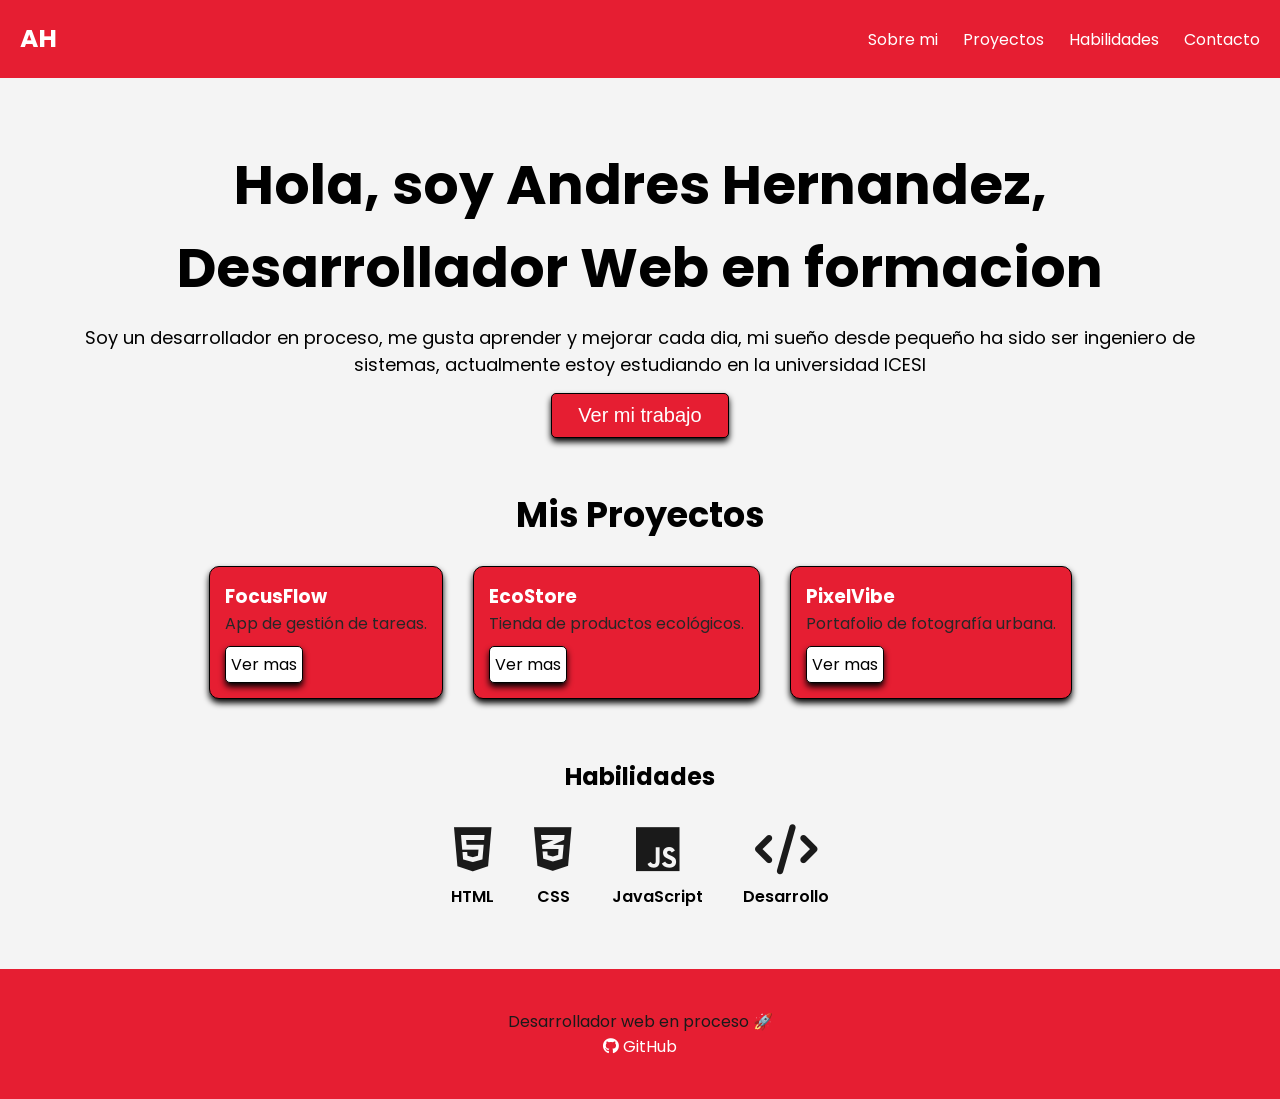
<file: index.html>
<!DOCTYPE html>
<html lang="en">
<head>
    <meta charset="UTF-8">
    <meta name="viewport" content="width=device-width, initial-scale=1.0, maximum-scale=1.0, user-scalable=no">
    <link rel="preconnect" href="https://fonts.googleapis.com">
    <link rel="preconnect" href="https://fonts.gstatic.com" crossorigin>
    <link href="https://fonts.googleapis.com/css2?family=Poppins:wght@300;400;600;800&display=swap" rel="stylesheet">
    <link rel="stylesheet" href="styles.css">
    <title>Portafolio</title>
    <link rel="stylesheet" href="https://cdnjs.cloudflare.com/ajax/libs/font-awesome/6.5.1/css/all.min.css">
</head>
    <body>
        <nav>
            <a href="index.html" class="logo">AH</a>
            <div class="nav-links">
                <a href="sobre-mi.html">Sobre mi</a>
                <a href="proyectos.html">Proyectos</a>
                <a href="habilidades.html">Habilidades</a>
                <a href="contacto.html">Contacto</a>
            </div>
        </nav>
        <header>
            <h1>Hola, soy Andres Hernandez, Desarrollador Web en formacion</h1>
            <p>Soy un desarrollador en proceso, me gusta aprender y mejorar cada dia, mi sueño desde pequeño ha sido ser ingeniero de sistemas, actualmente estoy estudiando en la universidad ICESI</p>
            <button>Ver mi trabajo</button>
        </header>
        <main>
            <section id="projects">
                <h2>Mis Proyectos</h2>
                <div class="projects-container">
                    <div class="card">
                        <h3>FocusFlow</h3>
                        <p>App de gestión de tareas.</p>
                        <a href="" class="btn-projects">Ver mas</a>
                    </div>

                    <div class="card">
                        <h3>EcoStore</h3>
                        <p>Tienda de productos ecológicos.</p>
                        <a href="" class="btn-projects">Ver mas</a>
                    </div>

                    <div class="card">
                        <h3>PixelVibe</h3>
                        <p>Portafolio de fotografía urbana.</p>
                        <a href="" class="btn-projects">Ver mas</a>
                    </div>
                </div>
            </section>
            <section id="skills">
                <h2>Habilidades</h2>
                <div class="skills-container">
                    <div class="skill-card">
                        <i class="fa-brands fa-html5"></i>
                        <p>HTML</p>
                    </div>

                    <div class="skill-card">
                        <i class="fa-brands fa-css3-alt"></i>
                        <p>CSS</p>
                    </div>

                    <div class="skill-card">
                        <i class="fa-brands fa-js"></i>
                        <p>JavaScript</p>
                    </div>

                    <div class="skill-card">
                        <i class="fa-solid fa-code"></i>
                        <p>Desarrollo</p>
                    </div>
                </div>
            </section>
        </main>
        <footer>
            <div class="footer-container">
            <p>Desarrollador web en proceso 🚀</p>
            <a href="https://github.com/Andres-2201">
                <i class="fa-brands fa-github"></i> GitHub
            </a>
        </div>    
        </footer>
    </body>
</html>
</file>
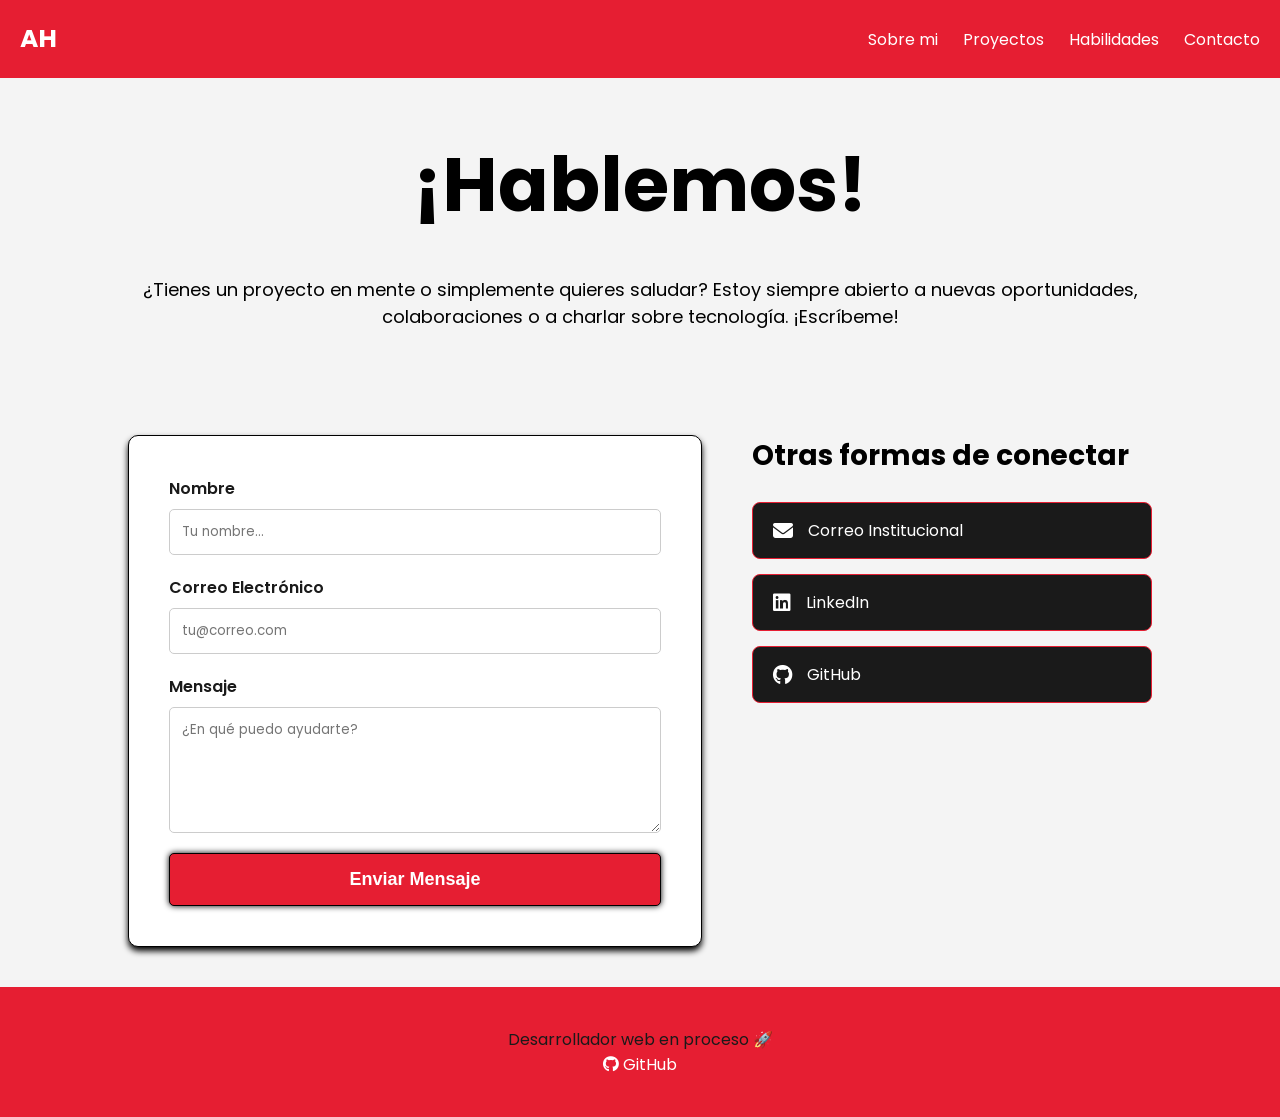
<file: contacto.html>
<!DOCTYPE html>
<html lang="en">
<head>
    <meta charset="UTF-8">
    <meta name="viewport" content="width=device-width, initial-scale=1.0, maximum-scale=1.0, user-scalable=no">
    <link rel="preconnect" href="https://fonts.googleapis.com">
    <link rel="preconnect" href="https://fonts.gstatic.com" crossorigin>
    <link href="https://fonts.googleapis.com/css2?family=Poppins:wght@300;400;600;800&display=swap" rel="stylesheet">
    <link rel="stylesheet" href="styles.css">
    <title>Portafolio</title>
    <link rel="stylesheet" href="https://cdnjs.cloudflare.com/ajax/libs/font-awesome/6.5.1/css/all.min.css">
</head>
    <body>
        <nav>
            <a href="index.html" class="logo">AH</a>
            <div class="nav-links">
                <a href="sobre-mi.html">Sobre mi</a>
                <a href="proyectos.html">Proyectos</a>
                <a href="habilidades.html">Habilidades</a>
                <a href="contacto.html">Contacto</a>
            </div>
        </nav>
        <main>
            <header class="header-proyectos">
                <h1>¡Hablemos!</h1>
                <p>¿Tienes un proyecto en mente o simplemente quieres saludar? Estoy siempre abierto a nuevas oportunidades, colaboraciones o a charlar sobre tecnología. ¡Escríbeme!</p>
            </header>
        
            <section class="contacto-container">
                <div class="form-card">
                    <form action="#">
                        <div class="input-group">
                            <label>Nombre</label>
                            <input type="text" placeholder="Tu nombre..." required>
                        </div>
                        <div class="input-group">
                            <label>Correo Electrónico</label>
                            <input type="email" placeholder="tu@correo.com" required>
                        </div>
                        <div class="input-group">
                            <label>Mensaje</label>
                            <textarea rows="5" placeholder="¿En qué puedo ayudarte?" required></textarea>
                        </div>
                        <button type="submit" class="btn-enviar">Enviar Mensaje</button>
                    </form>
                </div>
            
                <div class="social-contact">
                    <h3>Otras formas de conectar</h3>
                    <div class="social-links">
                        <a href="mailto:tu-correo@icesi.edu.co" class="social-item">
                            <i class="fa-solid fa-envelope"></i> Correo Institucional
                        </a>
                        <a href="https://linkedin.com" target="_blank" class="social-item">
                            <i class="fa-brands fa-linkedin"></i> LinkedIn
                        </a>
                        <a href="https://github.com/Andres-2201" target="_blank" class="social-item">
                            <i class="fa-brands fa-github"></i> GitHub
                        </a>
                    </div>
                </div>
            </section>
        </main>
        <footer>
            <div class="footer-container">
            <p>Desarrollador web en proceso 🚀</p>
            <a href="https://github.com/Andres-2201">
                <i class="fa-brands fa-github"></i> GitHub
            </a>
        </div>    
        </footer>
    </body>
</html>
</file>
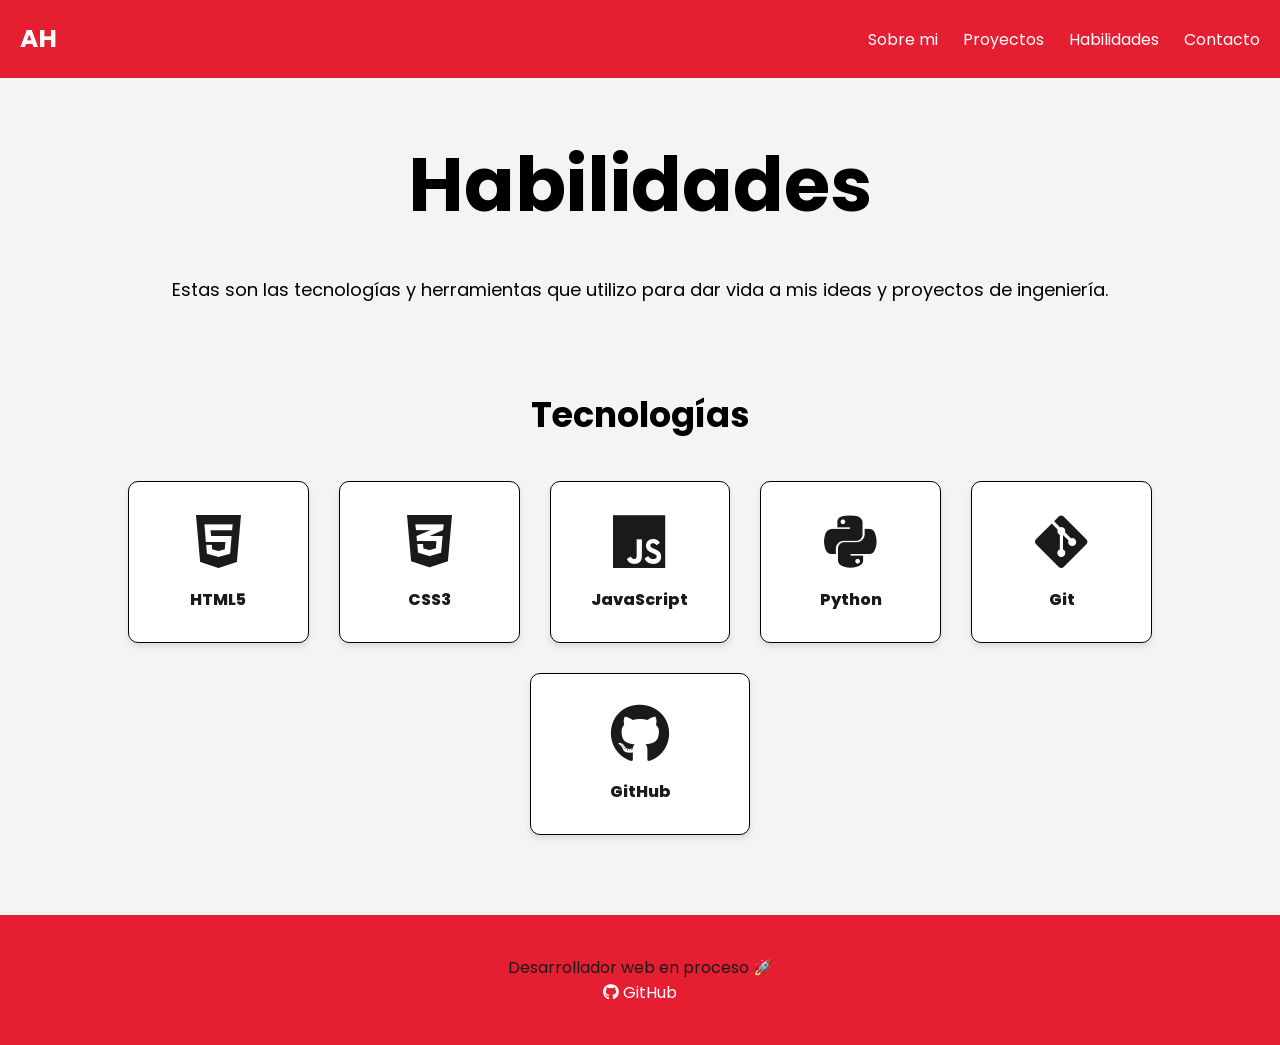
<file: habilidades.html>
<!DOCTYPE html>
<html lang="en">
<head>
    <meta charset="UTF-8">
    <meta name="viewport" content="width=device-width, initial-scale=1.0, maximum-scale=1.0, user-scalable=no">
    <link rel="preconnect" href="https://fonts.googleapis.com">
    <link rel="preconnect" href="https://fonts.gstatic.com" crossorigin>
    <link href="https://fonts.googleapis.com/css2?family=Poppins:wght@300;400;600;800&display=swap" rel="stylesheet">
    <link rel="stylesheet" href="styles.css">
    <title>Portafolio</title>
    <link rel="stylesheet" href="https://cdnjs.cloudflare.com/ajax/libs/font-awesome/6.5.1/css/all.min.css">
</head>
    <body>
        <nav>
            <a href="index.html" class="logo">AH</a>
            <div class="nav-links">
                <a href="sobre-mi.html">Sobre mi</a>
                <a href="proyectos.html">Proyectos</a>
                <a href="habilidades.html">Habilidades</a>
                <a href="contacto.html">Contacto</a>
            </div>
        </nav>
        <main>
            <header class="header-proyectos">
                <h1>Habilidades</h1>
                <p>Estas son las tecnologías y herramientas que utilizo para dar vida a mis ideas y proyectos de ingeniería.</p>
            </header>
        
            <section class="habilidades-section">
                <h2 class="title-sobre-mi">Tecnologías</h2>
                <div class="skills-grid">
                    <div class="skill-item">
                        <i class="fa-brands fa-html5"></i>
                        <p>HTML5</p>
                    </div>

                    <div class="skill-item">
                        <i class="fa-brands fa-css3-alt"></i>
                        <p>CSS3</p>
                    </div>

                    <div class="skill-item">
                        <i class="fa-brands fa-js"></i>
                        <p>JavaScript</p>
                    </div>

                    <div class="skill-item">
                        <i class="fa-brands fa-python"></i>
                        <p>Python</p>
                    </div>

                    <div class="skill-item">
                        <i class="fa-brands fa-git-alt"></i>
                        <p>Git</p>
                    </div>

                    <div class="skill-item">
                        <i class="fa-brands fa-github"></i>
                        <p>GitHub</p>
                    </div>
                </div>
            </section>
        </main>
        <footer>
                    <div class="footer-container">
            <p>Desarrollador web en proceso 🚀</p>
            <a href="https://github.com/Andres-2201">
                <i class="fa-brands fa-github"></i> GitHub
            </a>
        </div>    
        </footer>
    </body>
</html>
</file>
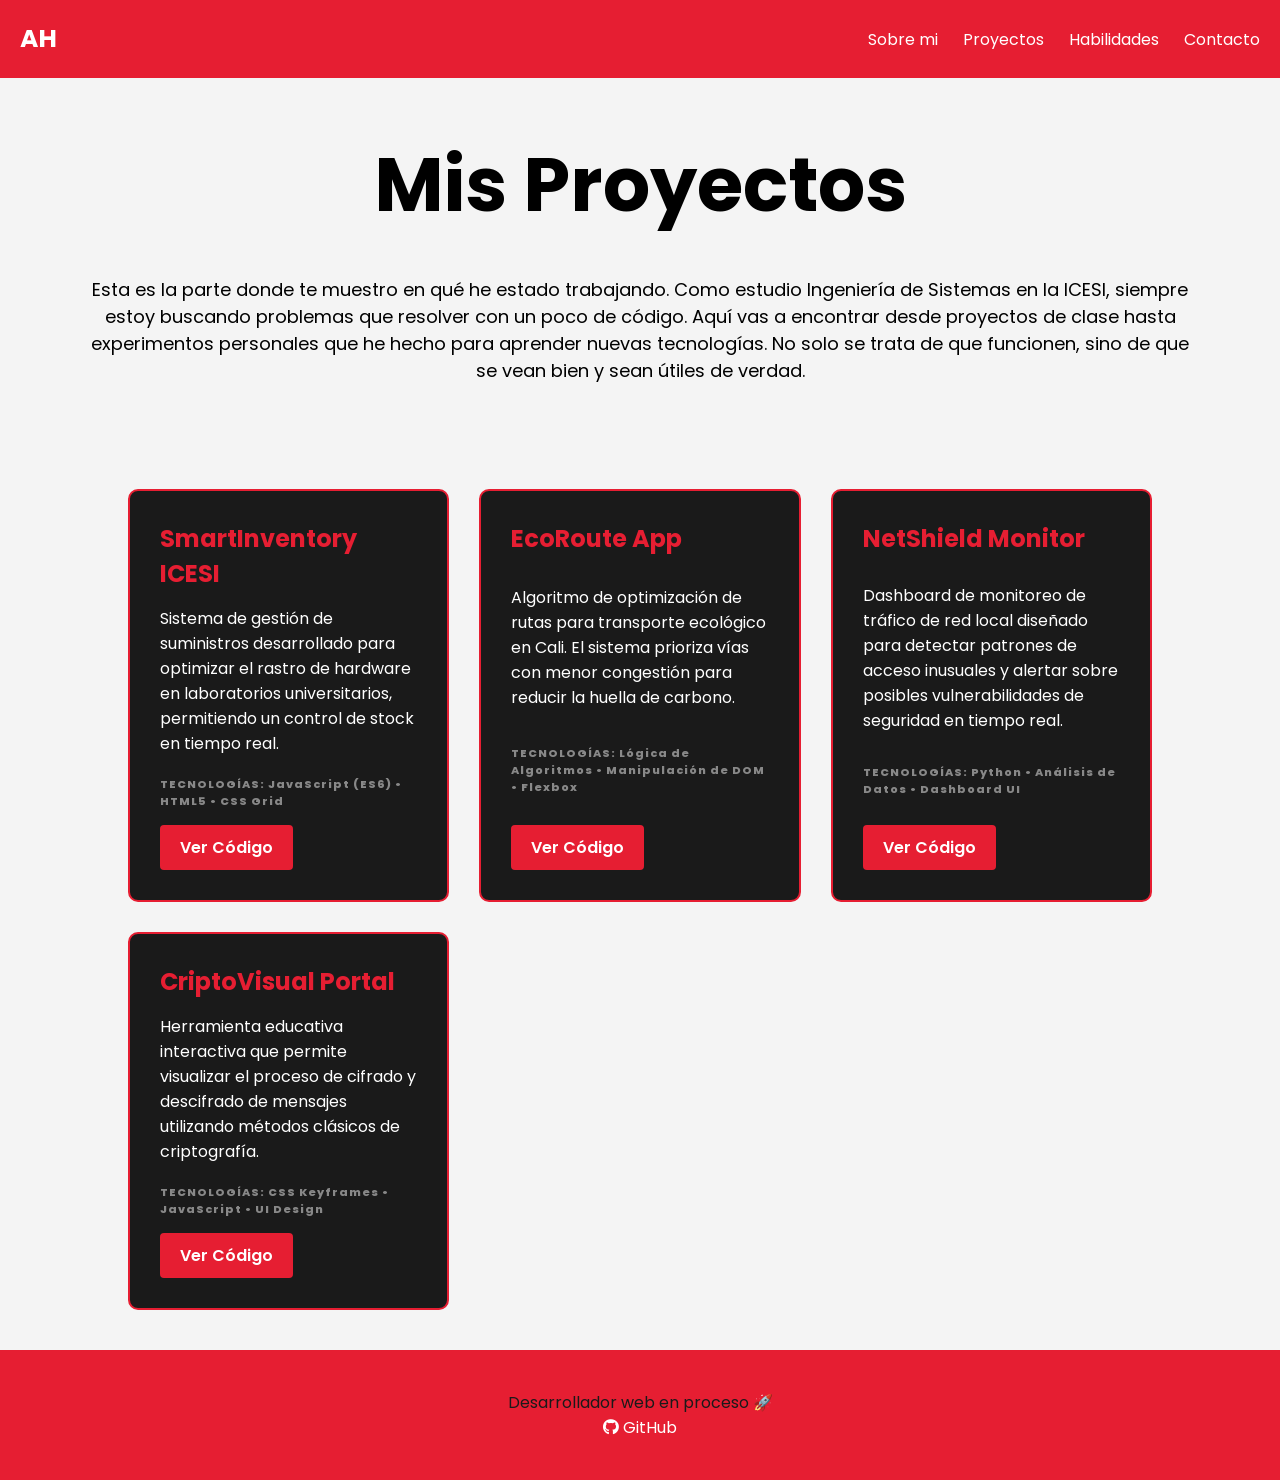
<file: proyectos.html>
<!DOCTYPE html>
<html lang="en">
<head>
    <meta charset="UTF-8">
    <meta name="viewport" content="width=device-width, initial-scale=1.0, maximum-scale=1.0, user-scalable=no">
    <link rel="preconnect" href="https://fonts.googleapis.com">
    <link rel="preconnect" href="https://fonts.gstatic.com" crossorigin>
    <link href="https://fonts.googleapis.com/css2?family=Poppins:wght@300;400;600;800&display=swap" rel="stylesheet">
    <link rel="stylesheet" href="styles.css">
    <title>Portafolio</title>
    <link rel="stylesheet" href="https://cdnjs.cloudflare.com/ajax/libs/font-awesome/6.5.1/css/all.min.css">
</head>
    <body>
        <nav>
            <a href="index.html" class="logo">AH</a>
            <div class="nav-links">
                <a href="sobre-mi.html">Sobre mi</a>
                <a href="proyectos.html">Proyectos</a>
                <a href="habilidades.html">Habilidades</a>
                <a href="contacto.html">Contacto</a>
            </div>
        </nav>
        <main>
            <header class="header-proyectos">
                <h1>Mis Proyectos</h1>
                <p>Esta es la parte donde te muestro en qué he estado trabajando. Como estudio Ingeniería de Sistemas en la ICESI, siempre estoy buscando problemas que resolver con un poco de código. Aquí vas a encontrar desde proyectos de clase hasta experimentos personales que he hecho para aprender nuevas tecnologías. No solo se trata de que funcionen, sino de que se vean bien y sean útiles de verdad.</p>
            </header>

            <section class="grid-proyectos">
                <div class="proyecto-card">
                    <h3>SmartInventory ICESI</h3>
                    <p>Sistema de gestión de suministros desarrollado para optimizar el rastro de hardware en laboratorios universitarios, permitiendo un control de stock en tiempo real.</p>
                    <span>TECNOLOGÍAS: JavaScript (ES6) • HTML5 • CSS Grid</span>
                    <div class="btn-container">
                        <a href="https://github.com/Andres-2201" class="btn-pro" target="_blank">Ver Código</a>
                    </div>
                </div>

                <div class="proyecto-card">
                    <h3>EcoRoute App</h3>
                    <p>Algoritmo de optimización de rutas para transporte ecológico en Cali. El sistema prioriza vías con menor congestión para reducir la huella de carbono.</p>
                    <span>TECNOLOGÍAS: Lógica de Algoritmos • Manipulación de DOM • Flexbox</span>
                    <div class="btn-container">
                        <a href="https://github.com/Andres-2201" class="btn-pro" target="_blank">Ver Código</a>
                    </div>
                </div>

                <div class="proyecto-card">
                    <h3>NetShield Monitor</h3>
                    <p>Dashboard de monitoreo de tráfico de red local diseñado para detectar patrones de acceso inusuales y alertar sobre posibles vulnerabilidades de seguridad en tiempo real.</p>
                    <span>TECNOLOGÍAS: Python • Análisis de Datos • Dashboard UI</span>
                    <div class="btn-container">
                        <a href="https://github.com/Andres-2201" class="btn-pro" target="_blank">Ver Código</a>
                    </div>
                </div>

                <div class="proyecto-card">
                    <h3>CriptoVisual Portal</h3>
                    <p>Herramienta educativa interactiva que permite visualizar el proceso de cifrado y descifrado de mensajes utilizando métodos clásicos de criptografía.</p>
                    <span>TECNOLOGÍAS: CSS Keyframes • JavaScript • UI Design</span>
                    <div class="btn-container">
                        <a href="https://github.com/Andres-2201" class="btn-pro" target="_blank">Ver Código</a>
                    </div>
                </div>
            </section>
        </main>
        <footer>
            <div class="footer-container">
            <p>Desarrollador web en proceso 🚀</p>
            <a href="https://github.com/Andres-2201">
                <i class="fa-brands fa-github"></i> GitHub
            </a>
        </div>    
        </footer>
    </body>
</html>
</file>
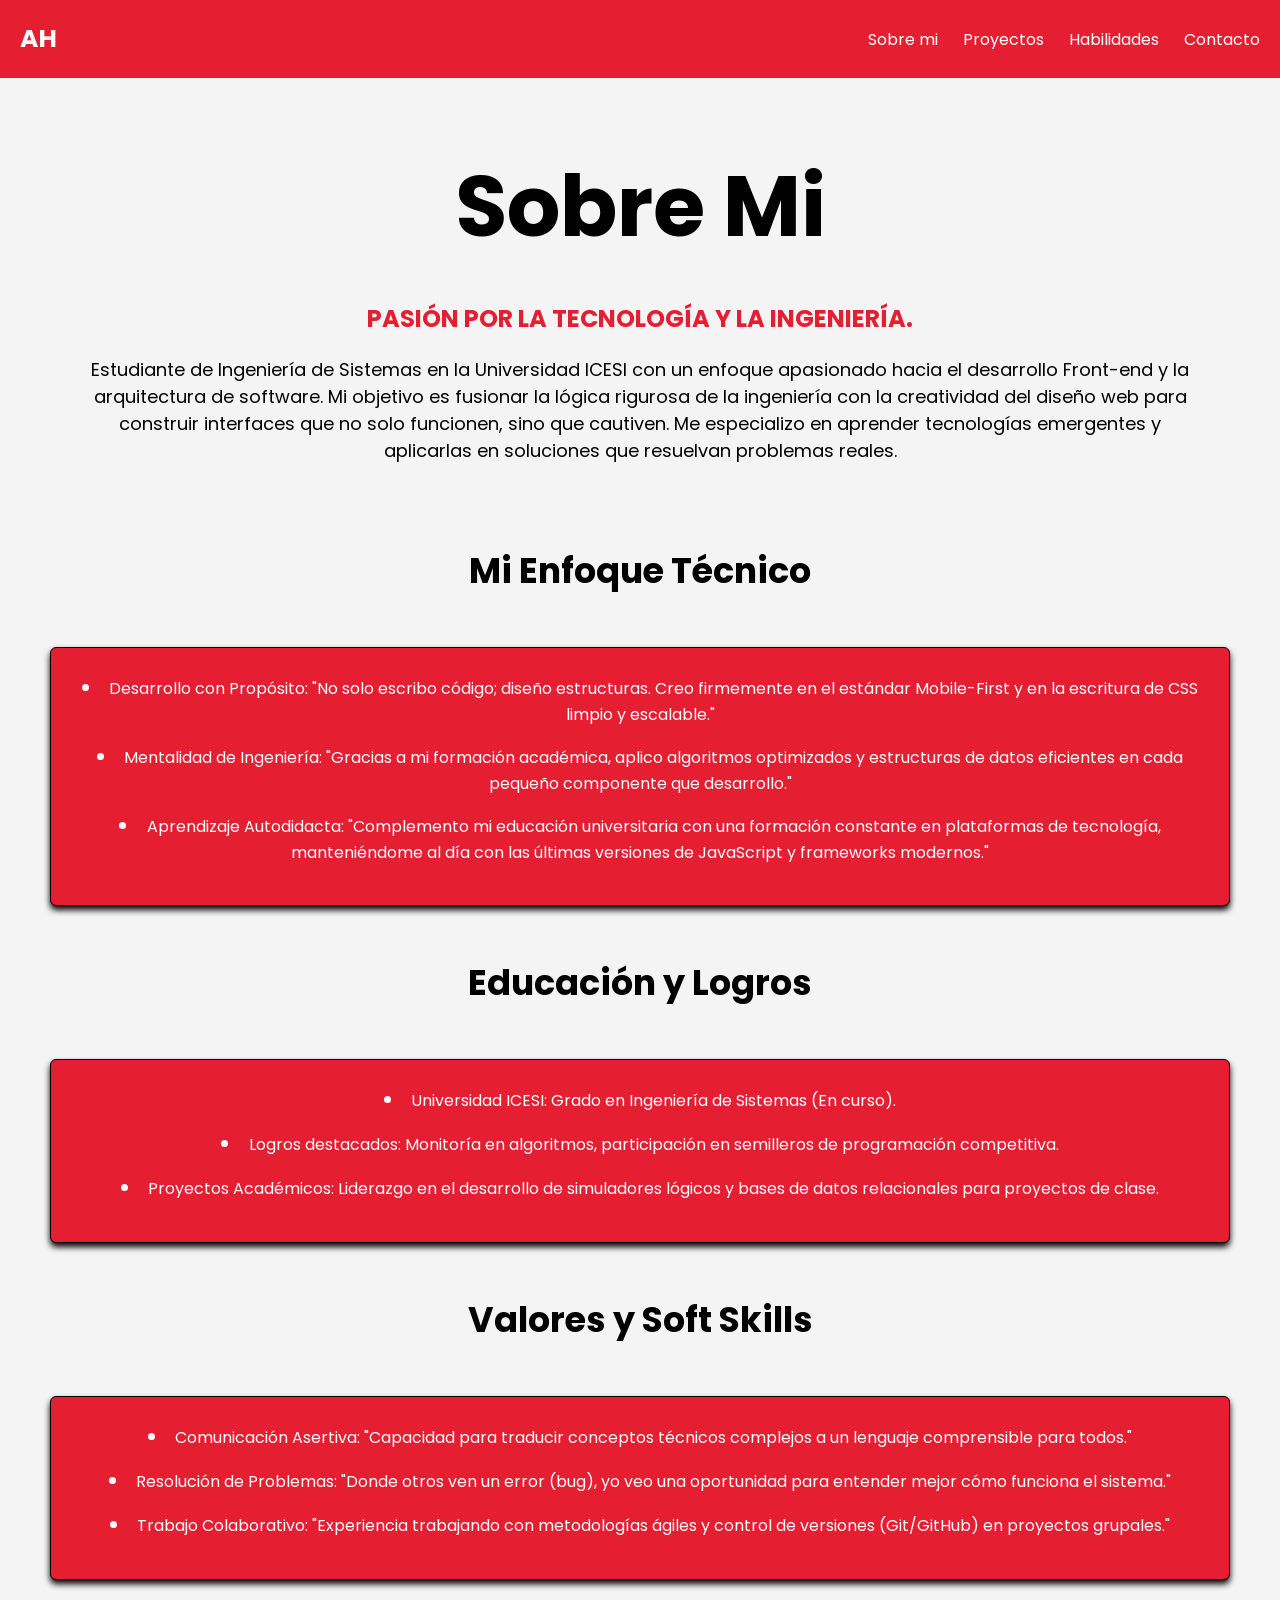
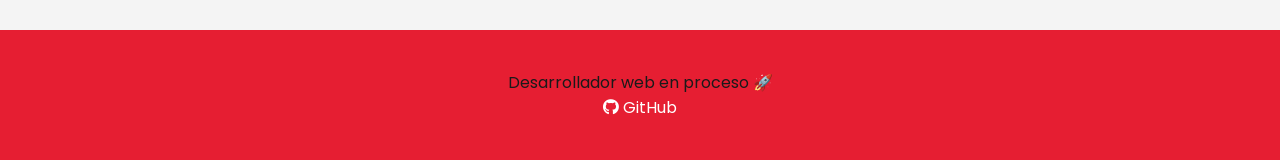
<file: sobre-mi.html>
<!DOCTYPE html>
<html lang="en">
<head>
    <meta charset="UTF-8">
    <meta name="viewport" content="width=device-width, initial-scale=1.0, maximum-scale=1.0, user-scalable=no">
    <link rel="preconnect" href="https://fonts.googleapis.com">
    <link rel="preconnect" href="https://fonts.gstatic.com" crossorigin>
    <link href="https://fonts.googleapis.com/css2?family=Poppins:wght@300;400;600;800&display=swap" rel="stylesheet">
    <link rel="stylesheet" href="styles.css">
    <title>Portafolio</title>
    <link rel="stylesheet" href="https://cdnjs.cloudflare.com/ajax/libs/font-awesome/6.5.1/css/all.min.css">
</head>
    <body>
        <nav>
            <a href="index.html" class="logo">AH</a>
            <div class="nav-links">
                <a href="sobre-mi.html">Sobre mi</a>
                <a href="proyectos.html">Proyectos</a>
                <a href="habilidades.html">Habilidades</a>
                <a href="contacto.html">Contacto</a>
            </div>
        </nav>
        <header class="header-sobre-mi">
            <h1>Sobre Mi</h1>
            <h2>pasión por la tecnología y la ingeniería.</h2>
            <p>Estudiante de Ingeniería de Sistemas en la Universidad ICESI con un enfoque apasionado hacia el desarrollo Front-end y la arquitectura de software. Mi objetivo es fusionar la lógica rigurosa de la ingeniería con la creatividad del diseño web para construir interfaces que no solo funcionen, sino que cautiven. Me especializo en aprender tecnologías emergentes y aplicarlas en soluciones que resuelvan problemas reales.</p>
        </header>
        <main>
            <section class="enfoque">
                <h3 class="title-sobre-mi">Mi Enfoque Técnico</h3>
                <ul class="cards-sobre-mi">
                    <li>Desarrollo con Propósito: "No solo escribo código; diseño estructuras. Creo firmemente en el estándar Mobile-First y en la escritura de CSS limpio y escalable."</li>
                    <li>Mentalidad de Ingeniería: "Gracias a mi formación académica, aplico algoritmos optimizados y estructuras de datos eficientes en cada pequeño componente que desarrollo."</li>
                    <li>Aprendizaje Autodidacta: "Complemento mi educación universitaria con una formación constante en plataformas de tecnología, manteniéndome al día con las últimas versiones de JavaScript y frameworks modernos."</li>
                </ul>    
            </section>
            <section class="educacion">
                <h3 class="title-sobre-mi">Educación y Logros</h3>
                <ul class="cards-sobre-mi">
                    <li>Universidad ICESI: Grado en Ingeniería de Sistemas (En curso).</li>
                    <li>Logros destacados: Monitoría en algoritmos, participación en semilleros de programación competitiva.</li>
                    <li>Proyectos Académicos: Liderazgo en el desarrollo de simuladores lógicos y bases de datos relacionales para proyectos de clase.</li>
                </ul>
            </section>
            <section>
                <h3 class="title-sobre-mi">Valores y Soft Skills</h3>
                <ul class="cards-sobre-mi">
                    <li>Comunicación Asertiva: "Capacidad para traducir conceptos técnicos complejos a un lenguaje comprensible para todos."</li>
                    <li>Resolución de Problemas: "Donde otros ven un error (bug), yo veo una oportunidad para entender mejor cómo funciona el sistema."</li>
                    <li>Trabajo Colaborativo: "Experiencia trabajando con metodologías ágiles y control de versiones (Git/GitHub) en proyectos grupales."</li>
                </ul>
            </section>
        </main>
        <footer>
            <div class="footer-container">
            <p>Desarrollador web en proceso 🚀</p>
            <a href="https://github.com/Andres-2201">
                <i class="fa-brands fa-github"></i> GitHub
            </a>
        </div>    
        </footer>
    </body>
</html>
</file>
<file: styles.css>
/* CSS del index */

* {
    margin: 0;
    padding: 0;
    box-sizing: border-box;
}

html, body {
    width: 100%;
    max-width: 100vw;
    overflow-x: hidden;
    position: relative;
}

html { 
    scroll-behavior: smooth; 
}

body {
    background: #f4f4f4;
    font-family: 'Poppins', sans-serif;
    margin: 0;
}

nav {
    display: flex;
    justify-content: space-between;
    padding: 20px;
    background: #E61E32;
    align-items: center;
}

.nav-links {
    display: flex;
    gap: 25px;
    align-items: center;
}

.nav-links a {
    display: inline-block;
    color: white;
    text-decoration: none;
    transition: all 0.3s ease;
}

.nav-links a:hover {
    color: #1A1A1A;
    transform: scale(1.04);
}

.logo {
    font-weight: bold;
    font-size: 25px;
    transition: 0.3s;
}

.logo:hover {
    transform: scale(1.04);
    color: black;
}

a {
    text-decoration: none;
    color: white;
}

header {
    text-align: center;
    padding: 65px 65px 50px 65px;
}

header h1 {
    font-size: 55px;
}

header p {
    font-size: 18px;
    margin: 15px;
}

button {
    background: #E61E32;
    color: white;
    border: none;
    cursor: pointer;
    border-radius: 5px;
    border: 1px solid black;
}

header button {
    box-shadow: 0 4px 6px rgba(0, 0, 0, 1);
    font-size: 20px;
    border-radius: 5px;
    padding: 10px 26px;
    transition: 0.3s;
}

header button:hover {
    transform: scale(1.05);
    color: black;
}


#projects h2 {
    text-align: center;
    font-size: 35px;
    margin-bottom: 25px;
}

.projects-container {
    display: flex;
    gap: 30px;
    justify-content: center;
}

.projects-container p {
    color: rgb(39, 39, 39);
}

.btn-projects {
    display: inline-flex;
    background: white;
    color: black;
    margin-top: 10px;
    padding: 5px;
    border-radius: 5px;
    transition: 0.3s;
    box-shadow: 0 4px 6px rgba(0, 0, 0, 1);
    border: 1px solid black;
}

.btn-projects:hover {
    transform: scale(1.04);
    background: rgb(170, 170, 170);
}

.card {
    background: #E61E32;
    border: 1px solid black;
    border-radius: 10px;
    padding: 15px;
    box-shadow: 0 4px 6px rgba(0, 0, 0, 1);
    color: white;
    transition: 0.3s;
    cursor: pointer;
}

.card:hover {
    transform: scale(1.05);
}

#skills {
    padding: 60px 20px;
    text-align: center;
}

.skills-container {
    display: flex;
    justify-content: center;
    flex-wrap: wrap;
    gap: 40px;
    margin-top: 30px;
}

.skill-card {
    display: flex;
    flex-direction: column;
    align-items: center;
    transition: transform 0.3s ease;
}

.skill-card i {
    font-size: 50px;
    color: #1A1A1A;
    transition: color 0.3s ease;
    margin-bottom: 10px;
}

.skill-card p {
    font-weight: 600;
}

.skill-card:hover {
    transform: translateY(-10px);
}

.skill-card:hover i {
    color: #E61E32;
}

footer {
    display: flex;
    justify-content: center;
    text-align: center;
    background: #E61E32;
    color: #1A1A1A;
    padding: 40px;
    flex-direction: column;
}

/* CSS del index */

/* CSS de sobre mi */

.header-sobre-mi {
    padding: 65px;
}

.header-sobre-mi h1 {
    font-size: 85px;
    padding-top: 0;
    padding-bottom: 30px;
}

.header-sobre-mi h2 {
    margin-bottom: 20px;
    color: #E61E32;
    text-transform: uppercase; 
    font-size: 24px;
}

.title-sobre-mi {
    text-align: center;
    font-size: 35px;
}

.cards-sobre-mi {
    display: flex;
    justify-content: center;
    align-items: center;
    text-align: center;
    background: #E61E32;
    border-radius: 6px;
    flex-direction: column;
    color: white;
    margin: 50px;
    padding: 25px;
    transition: 0.3s;
    box-shadow: 0 4px 6px rgba(0, 0, 0, 1);
    border: 1px solid black;
    cursor: pointer;
}

.cards-sobre-mi li {
    list-style-position: inside;
    margin-bottom: 15px;
    list-style-type: disc;
}

.cards-sobre-mi li::marker {
    color: white;
    font-size: 1.2rem;
}

.cards-sobre-mi:hover {
    transform: scale(1.04);
}

/* CSS de sobre mi */

/* CSS de proyectos */

.header-proyectos {
    padding: 50px;    
}

.header-proyectos h1 {
    font-size: 75px;
}

.header-proyectos p {
    padding: 20px 20px 0 20px;
}

.grid-proyectos {
    display: grid;
    grid-template-columns: repeat(auto-fit, minmax(320px, 1fr));
    gap: 30px;
    padding: 40px 10%;
}

.proyecto-card {
    background: #1A1A1A;
    border: 2px solid #E61E32; 
    border-radius: 10px;
    padding: 30px;
    color: white;
    transition: 0.3s;
    display: flex;
    flex-direction: column;
    justify-content: space-between;
}

.proyecto-card:hover {
    transform: translateY(-10px);
    box-shadow: 0 10px 20px rgba(230, 30, 50, 0.4);
}

.proyecto-card h3 {
    color: #E61E32;
    font-size: 24px;
    margin-bottom: 15px;
    cursor: pointer;
}

.proyecto-card span {
    font-size: 11px;
    letter-spacing: 1px;
    color: #888;
    margin-top: 20px;
    font-weight: 800;
}

.btn-pro {
    display: inline-block;
    margin-top: 15px;
    padding: 10px 20px;
    background: #E61E32;
    color: white;
    text-decoration: none;
    border-radius: 4px;
    font-weight: 600;
    transition: 0.3s;
}

.btn-pro:hover {
    background: white;
    color: #E61E32;
    box-shadow: 0 10px 20px rgba(255, 255, 255, 0.4);
}

/* CSS de proyectos */

/* CSS de habilidades */

.habilidades-section {
    padding: 20px 10% 80px 10%;
}

.skills-grid {
    display: flex;
    flex-wrap: wrap;
    justify-content: center;
    gap: 30px;
    margin-top: 40px;
}

.skill-item {
    flex: 1 1 180px;
    max-width: 220px;
    background: white;
    border: 1px solid black;
    padding: 30px;
    border-radius: 10px;
    text-align: center;
    transition: 0.4s;
    box-shadow: 0 4px 6px rgba(0, 0, 0, 0.1);
}

.skill-item i {
    font-size: 60px;
    color: #1A1A1A;
    margin-bottom: 15px;
    transition: 0.3s;
}

.skill-item p {
    font-weight: 800;
    color: #1A1A1A;
}

.skill-item:hover {
    background: #1A1A1A;
    transform: translateY(-10px);
    border-color: #E61E32;
    box-shadow: 0 10px 20px rgba(230, 30, 50, 0.3);
    cursor: pointer;
}

.skill-item:hover i {
    color: #E61E32;
    transform: scale(1.1);
}

.skill-item:hover p {
    color: white;
}

/* CSS de habilidades  */

/* CSS de Contacto */

.contacto-container {
    display: flex;
    flex-wrap: wrap;
    gap: 50px;
    padding: 40px 10%;
    justify-content: center;
    align-items: flex-start;
}

.form-card {
    background: white;
    border: 1px solid black;
    border-radius: 10px;
    padding: 40px;
    box-shadow: 0 4px 6px rgba(0, 0, 0, 1);
    flex: 1;
    min-width: 320px;
    max-width: 600px;
}

.input-group {
    margin-bottom: 20px;
    display: flex;
    flex-direction: column;
    text-align: left;
}

.input-group label {
    font-weight: 600;
    margin-bottom: 8px;
    color: #1A1A1A;
}

.input-group input, 
.input-group textarea {
    padding: 12px;
    border: 1px solid #ccc;
    border-radius: 5px;
    font-family: 'Poppins', sans-serif;
    outline: none;
    transition: 0.3s;
}

.input-group input:focus, 
.input-group textarea:focus {
    border-color: #E61E32;
    box-shadow: 0 0 5px rgba(230, 30, 50, 0.2);
}

.btn-enviar {
    width: 100%;
    padding: 15px;
    font-size: 18px;
    font-weight: bold;
    background: #E61E32;
    color: white;
    border: 1px solid black;
    border-radius: 5px;
    box-shadow: 0 0 6px black;
    transition: 0.2s;
    cursor: pointer;
}

.btn-enviar:hover {
    transform: translateY(2px);
    box-shadow: 0 2px 0px black;
    background: #1A1A1A;
}

.social-contact {
    flex: 1;
    min-width: 300px;
    max-width: 400px;
}

.social-contact h3 {
    font-size: 28px;
    margin-bottom: 25px;
}

.social-item {
    display: flex;
    align-items: center;
    gap: 15px;
    background: #1A1A1A;
    color: white;
    padding: 15px 20px;
    border-radius: 8px;
    margin-bottom: 15px;
    text-decoration: none;
    transition: 0.3s;
    border: 1px solid #E61E32;
}

.social-item:hover {
    background: #E61E32;
    transform: translateX(10px);
}

.social-item i {
    font-size: 20px;
}

/* CSS de contacto  */

/* ============================================================
    SECCIÓN DE RESPONSIVE (CELULARES)
   ============================================================ */

@media (max-width: 768px) {
    nav {
        flex-direction: column;
        padding: 20px 10px;
        width: 100%;
        gap: 15px;
        align-items: center;
    }

    .nav-links {
        display: flex;
        flex-wrap: wrap;
        justify-content: center;
        gap: 10px;
        width: 100%;
        max-width: 100vw;
        padding: 0 10px;
    }

    .nav-links a {
        font-size: 13px;
        padding: 8px 12px;
        border-radius: 4px;
        white-space: nowrap;
    }

    header h1, 
    .header-sobre-mi h1, 
    .header-proyectos h1 {
        font-size: 32px !important; 
        line-height: 1.2;
        padding-bottom: 15px;
        word-wrap: break-word;
    }

    header, .header-sobre-mi, .header-proyectos {
        padding: 40px 15px !important;
        width: 100%;
    }

    .cards-sobre-mi {
        margin: 20px 15px !important;
        width: auto !important;
        padding: 35px 25px !important;
        text-align: left !important;
        box-shadow: 0 8px 15px rgba(0, 0, 0, 0.2) !important;
    }

    .cards-sobre-mi li {
        margin-bottom: 15px;
        line-height: 1.5;
    }

    .projects-container {
        display: flex !important;
        flex-direction: column !important;
        align-items: center !important;
        gap: 25px !important;
        padding: 20px 15px !important;
        width: 100% !important;
    }

    .projects-container .card {
        width: 100% !important;
        max-width: 100% !important;
        margin: 0 !important;
    }

    .grid-proyectos {
        display: flex;
        flex-direction: column;
        padding: 20px 15px !important;
        gap: 20px;
        width: 100%;
    }

    .proyecto-card {
        width: 100% !important;
        margin: 0;
    }

    .skills-grid {
        display: flex;
        flex-wrap: wrap;
        justify-content: center;
        gap: 15px;
        padding: 0 10px;
    }

    .skill-item {
        flex: 1 1 130px;
        max-width: 150px;
    }

    .contacto-container {
        flex-direction: column;
        padding: 20px 15px !important;
        width: 100%;
        gap: 30px;
    }

    .form-card, 
    .social-contact {
        width: 100% !important;
        max-width: 100% !important;
        margin: 0;
    }

    h1, h2, h3, p, span {
        max-width: 100%;
        overflow-wrap: break-word;
    }
}
</file>
